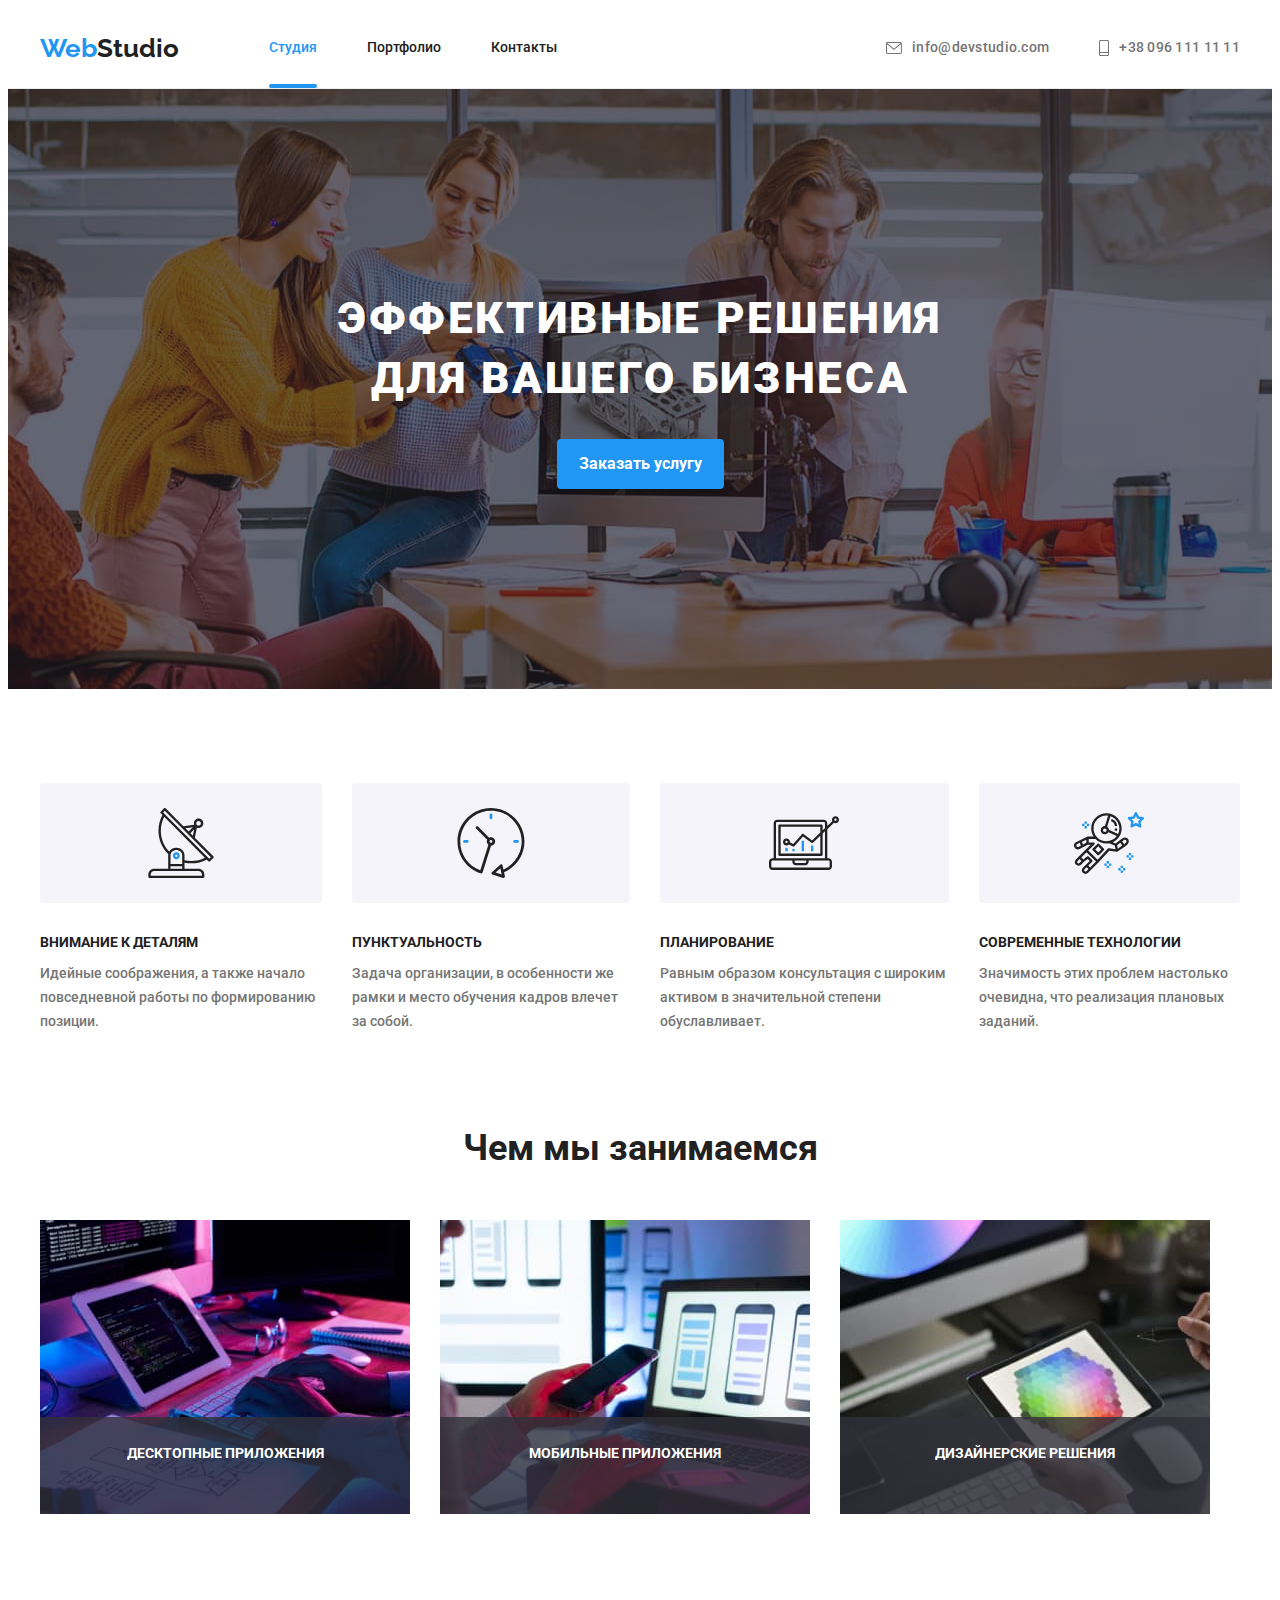
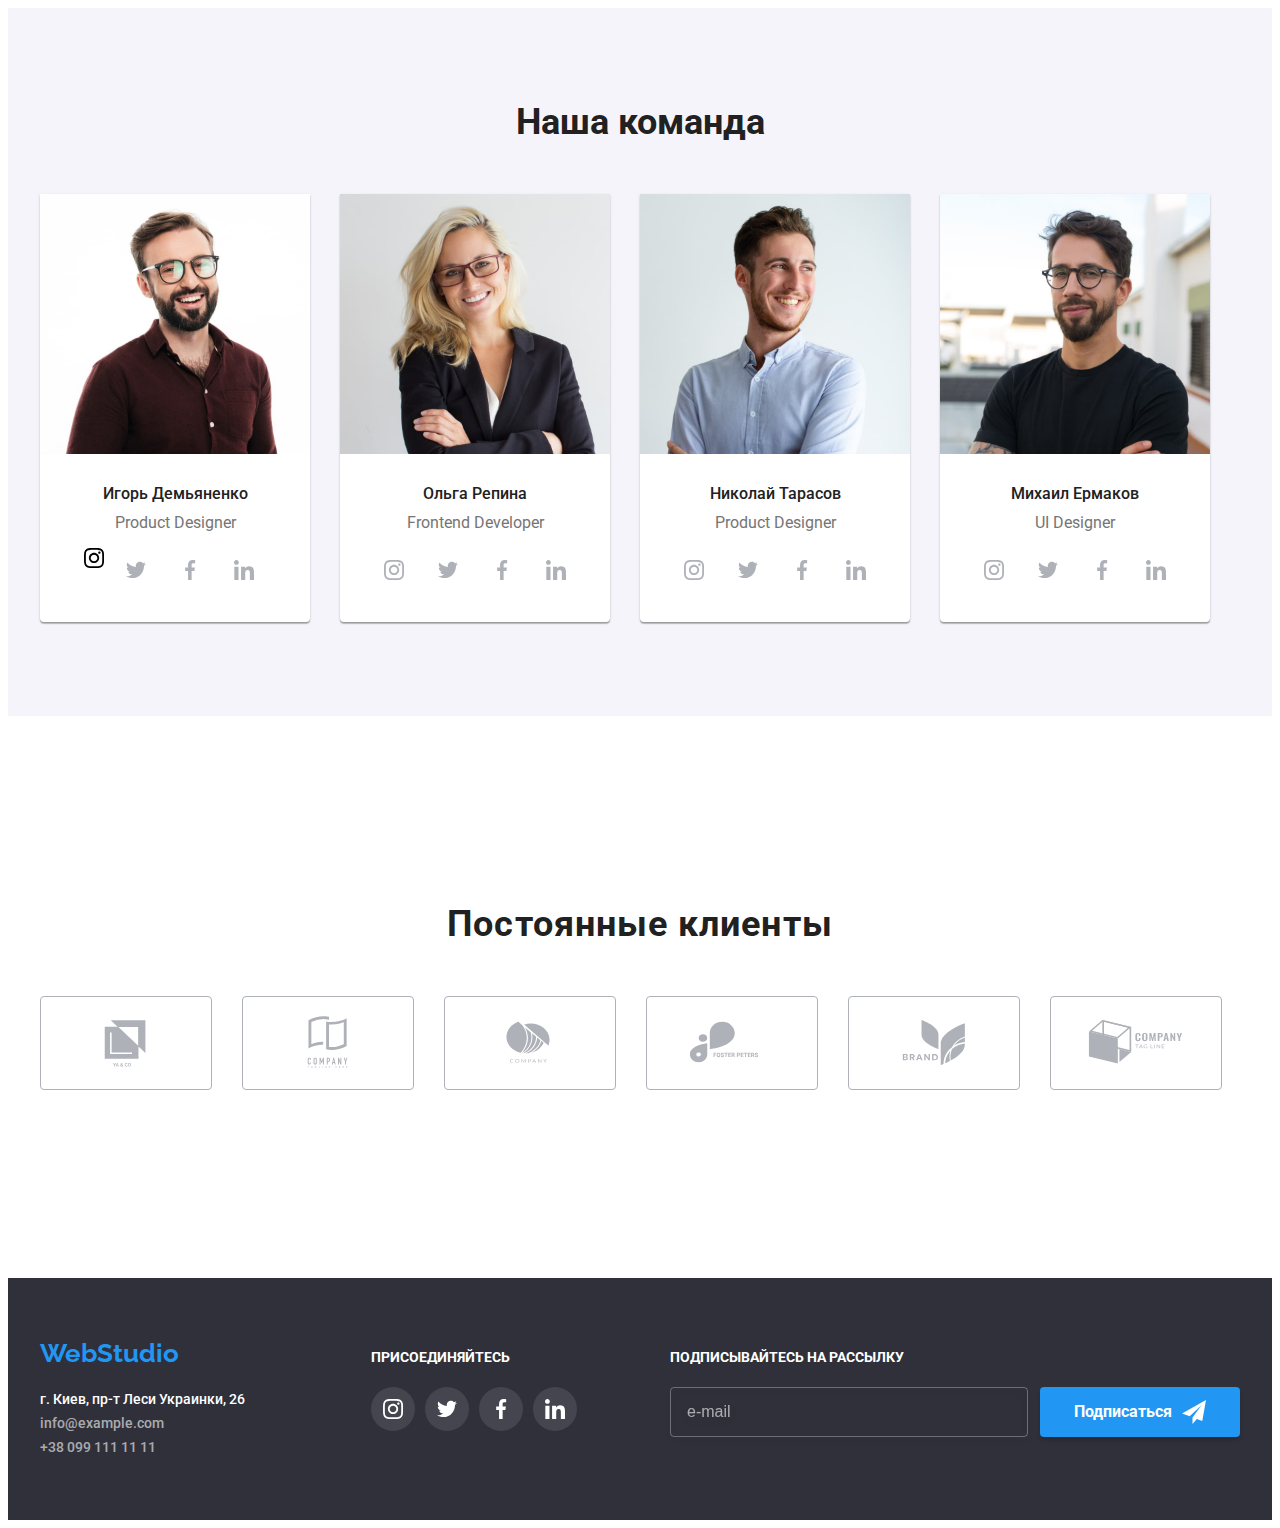
<file: index.html>
<!DOCTYPE html>
<html lang="ru">
  <head>
    <meta charset="UTF-8" />
    <meta http-equiv="X-UA-Compatible" content="IE=edge" />
    <meta name="viewport" content="width=device-width, initial-scale=1.0" />
    <title>Webstudio</title>
    <link rel="preconnect" href="https://fonts.googleapis.com" />
    <link rel="preconnect" href="https://fonts.gstatic.com" crossorigin />
    <link
      href="https://fonts.googleapis.com/css2?family=Raleway:wght@700&family=Roboto:wght@400;500;700;900&display=swap"
      rel="stylesheet"
    />
    <link
      rel="stylesheet"
      href="https://cdnjs.cloudflare.com/ajax/libs/modern-normalize/1.1.0/modern-normalize.min.css"
      integrity="sha512-wpPYUAdjBVSE4KJnH1VR1HeZfpl1ub8YT/NKx4PuQ5NmX2tKuGu6U/JRp5y+Y8XG2tV+wKQpNHVUX03MfMFn9Q=="
      crossorigin="anonymous"
      referrerpolicy="no-referrer"
    />
    <!-- <link rel="stylesheet" href="./css/style.css" /> -->
    <link rel="stylesheet" href="./css/main.min.css" />
  </head>
  <body>
    <header class="header">
      <div class="container header__container">
        <a class="link header__logo logo" href=""
          >Web<span class="header__logo-part">Studio</span></a
        >
        <nav class="site-nav">
          <ul class="list site-list">
            <li class="site-list__item">
              <a class="link site-list__link curent" href="">Студия</a>
            </li>
            <li class="site-list__item">
              <a class="link site-list__link" href="./portfolio.html"
                >Портфолио</a
              >
            </li>
            <li class="site-list__item">
              <a class="link site-list__link" href="">Контакты</a>
            </li>
          </ul>
        </nav>
        <ul class="list connect">
          <li class="connect__item">
            <a class="link connect__mail" href="mailto:info@devstudio.com"
              ><svg class="connect__icon" width="16" height="12">
                <use href="./images/icons.svg#icon-envelope-header"></use></svg
              >info@devstudio.com</a
            >
          </li>
          <li class="connect__item">
            <a class="link connect__tell" href="tel:+380961111111"
              ><svg class="connect__icon" width="10" height="16">
                <use href="./images/icons.svg#icon-Vector-header"></use></svg
              >+38 096 111 11 11</a
            >
          </li>
        </ul>
      </div>
    </header>
    <main>
      <section class="hero">
        <div class="container">
          <h1 class="hero__title">Эффективные решения для вашего бизнеса</h1>
          <button type="button" class="hero__btn" data-modal-open>
            Заказать услугу
          </button>
        </div>
      </section>
      <section class="section benefits">
        <div class="container">
          <h2 class="benefits__title visually-hidden title-h2">
            Наши преимущества
          </h2>
          <ul class="list benefits-list">
            <li class="benefits-list__item">
              <div class="benefits-list__icon-item">
                <svg class="benefits-list__icon" width="70" height="70">
                  <use href="./images/icons.svg#icon-antenna"></use>
                </svg>
              </div>
              <h3 class="benefits-list__h3 title-h3">Внимание к деталям</h3>
              <p class="benefits-list__pr paragraph">
                Идейные соображения, а также начало повседневной работы по
                формированию позиции.
              </p>
            </li>
            <li class="benefits-list__item">
              <div class="benefits-list__icon-item">
                <svg class="benefits-list__icon" width="70" height="70">
                  <use href="./images/icons.svg#icon-clock"></use>
                </svg>
              </div>
              <h3 class="benefits-list__h3 title-h3">Пунктуальность</h3>
              <p class="benefits-list__pr paragraph">
                Задача организации, в особенности же рамки и место обучения
                кадров влечет за собой.
              </p>
            </li>
            <li class="benefits-list__item">
              <div class="benefits-list__icon-item">
                <svg class="benefits-list__icon" width="70" height="70">
                  <use href="./images/icons.svg#icon-diagram"></use>
                </svg>
              </div>
              <h3 class="benefits-list__h3 title-h3">Планирование</h3>
              <p class="benefits-list__pr paragraph">
                Равным образом консультация с широким активом в значительной
                степени обуславливает.
              </p>
            </li>
            <li class="benefits-list__item">
              <div class="benefits-list__icon-item">
                <svg class="benefits-list__icon" width="70" height="70">
                  <use href="./images/icons.svg#icon-astronaut"></use>
                </svg>
              </div>
              <h3 class="benefits-list__h3 title-h3">Современные технологии</h3>
              <p class="benefits-list__pr paragraph">
                Значимость этих проблем настолько очевидна, что реализация
                плановых заданий.
              </p>
            </li>
          </ul>
        </div>
      </section>
      <section class="work">
        <div class="container">
          <h2 class="work__title title-h2">Чем мы занимаемся</h2>
          <ul class="list work-list">
            <li class="work-list__item">
              <img
                src="./images/1img.jpg"
                alt="печатает"
                width="370"
                height="294"
              />
              <div class="work-list__div">
                <h3 class="work-list__div-h3 title-h3">
                  ДЕСКТОПНЫЕ ПРИЛОЖЕНИЯ
                </h3>
              </div>
            </li>
            <li class="work-list__item">
              <img
                src="./images/1img2.jpg"
                alt="смотрит на экран"
                width="370"
                height="294"
              />
              <div class="work-list__div">
                <h3 class="work-list__div-h3 title-h3">МОБИЛЬНЫЕ ПРИЛОЖЕНИЯ</h3>
              </div>
            </li>
            <li class="work-list__item">
              <img
                src="./images/1img3.jpg"
                alt="работает с планшетом"
                width="370"
                height="294"
              />
              <div class="work-list__div">
                <h3 class="work-list__div-h3 title-h3">ДИЗАЙНЕРСКИЕ РЕШЕНИЯ</h3>
              </div>
            </li>
          </ul>
        </div>
      </section>
      <section class="section team">
        <div class="container">
          <h2 class="team__title title-h2">Наша команда</h2>
          <ul class="list team-list">
            <li class="team-list__item">
              <img
                src="./images/2img1.jpg"
                alt="Игорь Демьяненко"
                width="270"
                height="260"
              />
              <div class="team-list__content">
                <h3 class="team-list__name">Игорь Демьяненко</h3>
                <p lang="en" class="team-list__pr">Product Designer</p>
                <ul class="team__social-list social-list list">
                  <li class="social-list__item">
                    <a href="" class="team-social-link">
                      <svg class="social-list__-icon" width="20" height="20">
                        <use href="./images/icons.svg#icon-instagram"></use>
                      </svg>
                    </a>
                  </li>
                  <li class="social-list__item">
                    <a href="" class="social-list__link">
                      <svg class="social-list__icon" width="20" height="20">
                        <use href="./images/icons.svg#icon-twitter"></use></svg
                    ></a>
                  </li>
                  <li class="social-list__item">
                    <a href="" class="social-list__link">
                      <svg class="social-list__icon" width="20" height="20">
                        <use href="./images/icons.svg#icon-facebook"></use>
                      </svg>
                    </a>
                  </li>
                  <li class="social-list__item">
                    <a href="" class="social-list__link">
                      <svg class="social-list__icon" width="20" height="20">
                        <use href="./images/icons.svg#icon-linkedin"></use>
                      </svg>
                    </a>
                  </li>
                </ul>
              </div>
            </li>
            <li class="team-list__item">
              <img
                src="./images/2img2.jpg"
                alt="Ольга Репина"
                width="270"
                height="260"
              />
              <div class="team-list__content">
                <h3 class="team-list__name">Ольга Репина</h3>
                <p lang="en" class="team-list__pr">Frontend Developer</p>
                <ul class="team__social-list social-list list">
                  <li class="social-list__item">
                    <a href="" class="social-list__link">
                      <svg class="social-list__icon" width="20" height="20">
                        <use href="./images/icons.svg#icon-instagram"></use>
                      </svg>
                    </a>
                  </li>
                  <li class="social-list__item">
                    <a href="" class="social-list__link">
                      <svg class="social-list__icon" width="20" height="20">
                        <use href="./images/icons.svg#icon-twitter"></use></svg
                    ></a>
                  </li>
                  <li class="social-list__item">
                    <a href="" class="social-list__link">
                      <svg class="social-list__icon" width="20" height="20">
                        <use href="./images/icons.svg#icon-facebook"></use>
                      </svg>
                    </a>
                  </li>
                  <li class="social-list__item">
                    <a href="" class="social-list__link">
                      <svg class="social-list__icon" width="20" height="20">
                        <use href="./images/icons.svg#icon-linkedin"></use>
                      </svg>
                    </a>
                  </li>
                </ul>
              </div>
            </li>
            <li class="team-list__item">
              <img
                src="./images/2img3.jpg"
                alt="Николай Тарасов"
                width="270"
                height="260"
              />
              <div class="team-list__content">
                <h3 class="team-list__name">Николай Тарасов</h3>
                <p lang="en" class="team-list__pr">Product Designer</p>
                <ul class="team__social-list social-list list">
                  <li class="social-list__item">
                    <a href="" class="social-list__link">
                      <svg class="social-list__icon" width="20" height="20">
                        <use href="./images/icons.svg#icon-instagram"></use>
                      </svg>
                    </a>
                  </li>
                  <li class="social-list__item">
                    <a href="" class="social-list__link">
                      <svg class="social-list__icon" width="20" height="20">
                        <use href="./images/icons.svg#icon-twitter"></use></svg
                    ></a>
                  </li>
                  <li class="social-list__item">
                    <a href="" class="social-list__link">
                      <svg class="social-list__icon" width="20" height="20">
                        <use href="./images/icons.svg#icon-facebook"></use>
                      </svg>
                    </a>
                  </li>
                  <li class="social-list__item">
                    <a href="" class="social-list__link">
                      <svg class="social-list__icon" width="20" height="20">
                        <use href="./images/icons.svg#icon-linkedin"></use>
                      </svg>
                    </a>
                  </li>
                </ul>
              </div>
            </li>
            <li class="team-list__item">
              <img
                src="./images/2img4.jpg"
                alt="Михаил Ермаков"
                width="270"
                height="260"
              />
              <div class="team-list__content">
                <h3 class="team-list__name">Михаил Ермаков</h3>
                <p lang="en" class="team-list__pr">UI Designer</p>
                <ul class="team__social-list social-list list">
                  <li class="social-list__item">
                    <a href="" class="social-list__link">
                      <svg class="social-list__icon" width="20" height="20">
                        <use href="./images/icons.svg#icon-instagram"></use>
                      </svg>
                    </a>
                  </li>
                  <li class="social-list__item">
                    <a href="" class="social-list__link">
                      <svg class="social-list__icon" width="20" height="20">
                        <use href="./images/icons.svg#icon-twitter"></use></svg
                    ></a>
                  </li>
                  <li class="social-list__item">
                    <a href="" class="social-list__link">
                      <svg class="social-list__icon" width="20" height="20">
                        <use href="./images/icons.svg#icon-facebook"></use>
                      </svg>
                    </a>
                  </li>
                  <li class="social-list__item">
                    <a href="" class="social-list__link">
                      <svg class="social-list__icon" width="20" height="20">
                        <use href="./images/icons.svg#icon-linkedin"></use>
                      </svg>
                    </a>
                  </li>
                </ul>
              </div>
            </li>
          </ul>
        </div>
      </section>
      <section class="section">
        <div class="container regular-customer">
          <h1 class="regular-customers__title title-h2">Постоянные клиенты</h1>
          <ul class="regular-customers-list list">
            <li class="regular-customers-list__item">
              <a href="" class="regular-customers-list__link">
                <svg
                  class="regular-customers-list__icon"
                  width="106"
                  height="60"
                >
                  <use
                    href="./images/icons.svg#icon-regular-customers-Logo1"
                  ></use>
                </svg>
              </a>
            </li>
            <li class="regular-customers-list__item">
              <a href="" class="regular-customers-list__link">
                <svg
                  class="regular-customers-list__icon"
                  width="106"
                  height="60"
                >
                  <use
                    href="./images/icons.svg#icon-regular-customers-Logo2"
                  ></use>
                </svg>
              </a>
            </li>
            <li class="regular-customers-list__item">
              <a href="" class="regular-customers-list__link">
                <svg
                  class="regular-customers-list__icon"
                  width="106"
                  height="60"
                >
                  <use
                    href="./images/icons.svg#icon-regular-customers-Logo3"
                  ></use>
                </svg>
              </a>
            </li>
            <li class="regular-customers-list__item">
              <a href="" class="regular-customers-list__link">
                <svg
                  class="regular-customers-list__icon"
                  width="106"
                  height="60"
                >
                  <use
                    href="./images/icons.svg#icon-regular-customers-Logo4"
                  ></use>
                </svg>
              </a>
            </li>
            <li class="regular-customers-list__item">
              <a href="" class="regular-customers-list__link">
                <svg
                  class="regular-customers-list__icon"
                  width="106"
                  height="60"
                >
                  <use
                    href="./images/icons.svg#icon-regular-customers-Logo5"
                  ></use>
                </svg>
              </a>
            </li>
            <li class="regular-customers-list__item">
              <a href="" class="regular-customers-list__link">
                <svg
                  class="regular-customers-list__icon"
                  width="106"
                  height="60"
                >
                  <use
                    href="./images/icons.svg#icon-regular-customers-Logo-6"
                  ></use>
                </svg>
              </a>
            </li>
          </ul>
        </div>
      </section>
    </main>
    <footer class="footer">
      <div class="container footer__conteiner">
        <div class="footer-information">
          <a class="link footer-information__logo logo" href=""
            >Web<span class="footer-information__part">Studio</span>
          </a>
          <address class="footer-information__address">
            <ul class="list footer-information-list">
              <li class="footer-information-list__item">
                <a
                  class="link footer-information-list__location paragraph"
                  href="https://goo.gl/maps/NZAnRx6Gh4YfAg6n8"
                  target="_blank"
                  rel="noopener noreferre"
                  >г. Киев, пр-т Леси Украинки, 26</a
                >
              </li>
              <li class="footer-information-list__item">
                <a
                  class="link footer-information-list__mail paragraph"
                  href="mailto:info@example.com"
                  >info@example.com</a
                >
              </li>
              <li class="footer-information-list__item">
                <a
                  class="link footer-information-list__tell paragraph"
                  href="tel:+380991111111"
                  >+38 099 111 11 11</a
                >
              </li>
            </ul>
          </address>
        </div>
        <div class="footer__social">
          <h3 class="footer__social-titel title-h3">ПРИСОЕДИНЯЙТЕСЬ</h3>
          <ul class="list footer-social-list">
            <li class="footer-social-list__item">
              <a href="" class="footer-social-list__link">
                <svg class="footer-social-list__icon" width="20" height="20">
                  <use href="./images/icons.svg#icon-instagram"></use>
                </svg>
              </a>
            </li>
            <li class="footer-social-list__item">
              <a href="" class="footer-social-list__link">
                <svg class="footer-social-list__icon" width="20" height="20">
                  <use href="./images/icons.svg#icon-twitter"></use></svg
              ></a>
            </li>
            <li class="footer-social-list__item">
              <a href="" class="footer-social-list__link">
                <svg class="footer-social-list__icon" width="20" height="20">
                  <use href="./images/icons.svg#icon-facebook"></use>
                </svg>
              </a>
            </li>
            <li class="footer-social-list__item">
              <a href="" class="footer-social-list__link">
                <svg class="footer-social-list__icon" width="20" height="20">
                  <use href="./images/icons.svg#icon-linkedin"></use>
                </svg>
              </a>
            </li>
          </ul>
        </div>
        <div class="footer__subscription">
          <h3 class="footer__title-subscription title-h3">
            ПОДПИСЫВАЙТЕСЬ НА РАССЫЛКУ
          </h3>
          <form action="#" class="subscription">
            <input
              type="email"
              class="subscription__input"
              placeholder="e-mail"
              name="email"
            />
            <button type="submit" class="subscription__button">
              Подписаться<svg
                class="subscription__button-icon"
                width="24"
                height="24"
              >
                <use href="./images/icons.svg#icon-airplan-button"></use>
              </svg>
            </button>
          </form>
        </div>
      </div>
    </footer>
    <div class="backdrop is-hidden" data-modal>
      <div class="modal">
        <button type="button" class="modal-close" data-modal-close>
          <svg class="modal-close-icon" width="11" height="11">
            <use href="./images/icons.svg#icon-Vectormodalwind"></use>
          </svg>
        </button>
        <p class="modal-title">Оставьте свои данные, мы вам перезвоним</p>
        <form action="#">
          <label class="label-modal"
            >Имя
            <input type="text" class="form-input" name="user-name" required />
            <svg class="input-icon" width="12" height="12">
              <use href="./images/icons.svg#icon-modal-name"></use>
            </svg>
          </label>
          <label class="label-modal"
            >Телефон
            <input type="tel" class="form-input" name="user-tel" required />
            <svg class="input-icon" width="13" height="13">
              <use href="./images/icons.svg#icon-modal-tel"></use>
            </svg>
          </label>
          <label class="label-modal"
            >Почта
            <input type="email" class="form-input" name="user-email" required />
            <svg class="input-icon" width="15" height="12">
              <use href="./images/icons.svg#icon-modal-email"></use>
            </svg>
          </label>
          <label class="label-user-comments" for="user-text">Коментарии</label>
          <textarea
            name="user-text"
            class="form-user-comments"
            placeholder="Введите текст"
            id="user-text"
          ></textarea>
          <div class="div-checkbox">
            <input
              type="checkbox"
              class="modal-checkbox visually-hidden"
              name="checkbox"
              required
              id="checkbox"
            />
            <label for="checkbox" class="text-checkbox">
              Соглашаюсь с рассылкой и принимаю
              <span
                ><a href="" class="link terms-of-an-agreement"
                  >Условия договора</a
                ></span
              >
            </label>
          </div>
          <button type="submit" class="modal-button">Отправить</button>
        </form>
      </div>
    </div>
    <script src="./js/modal.js"></script>
  </body>
</html>

<!-- required атрибут важности полей, без заполнения их фотма не отправится -->
</file>
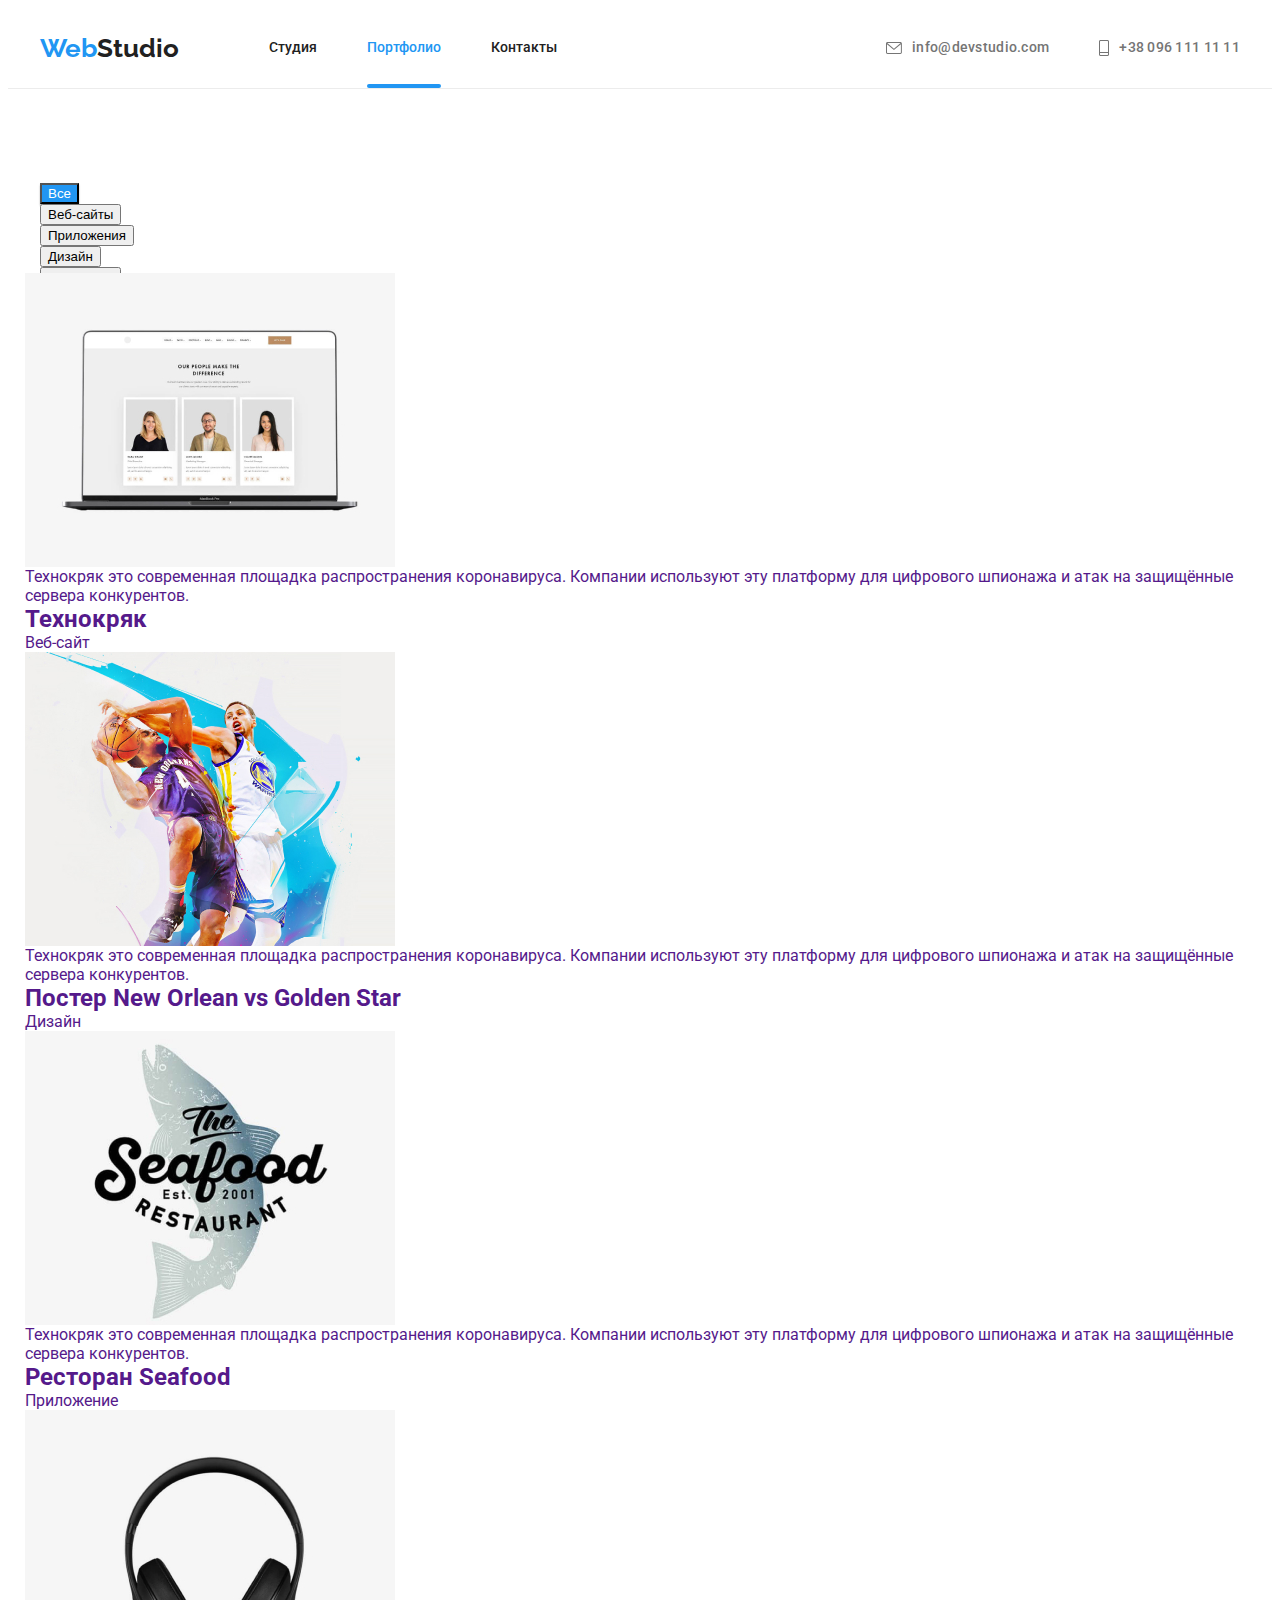
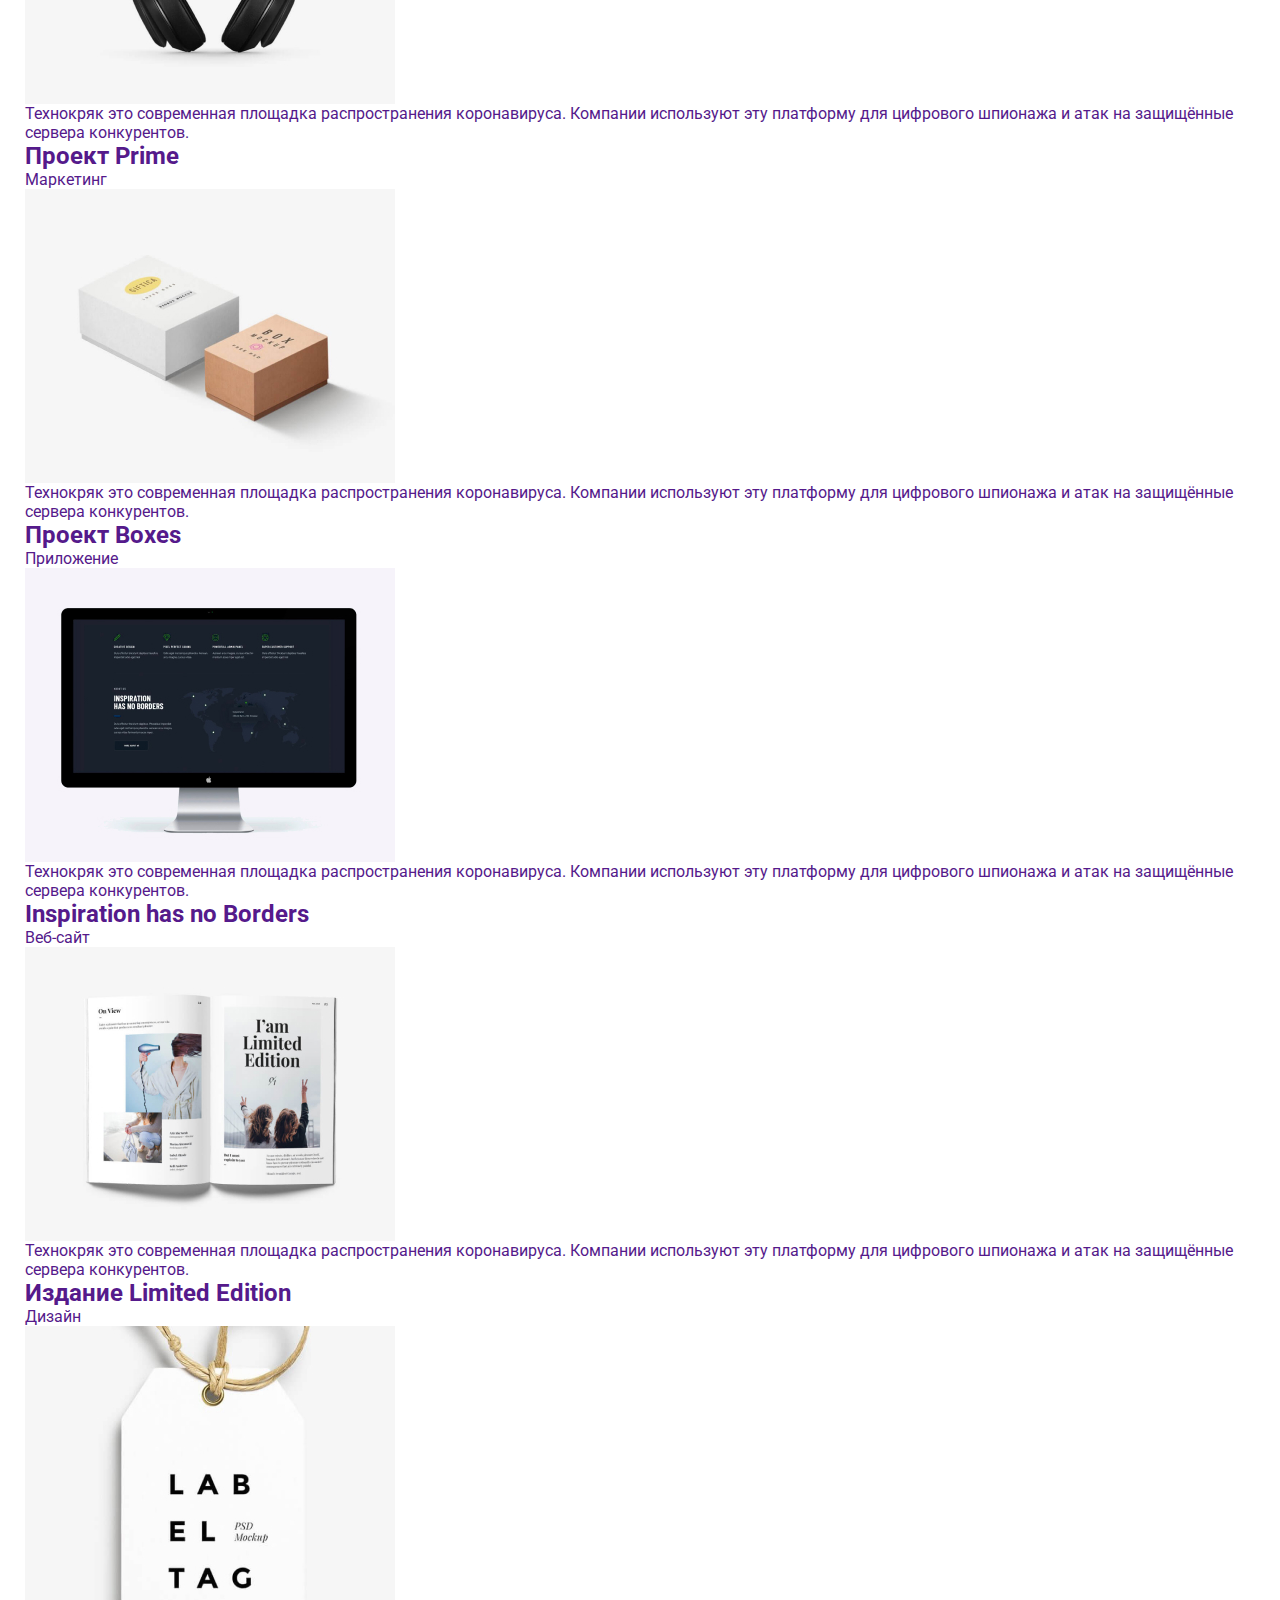
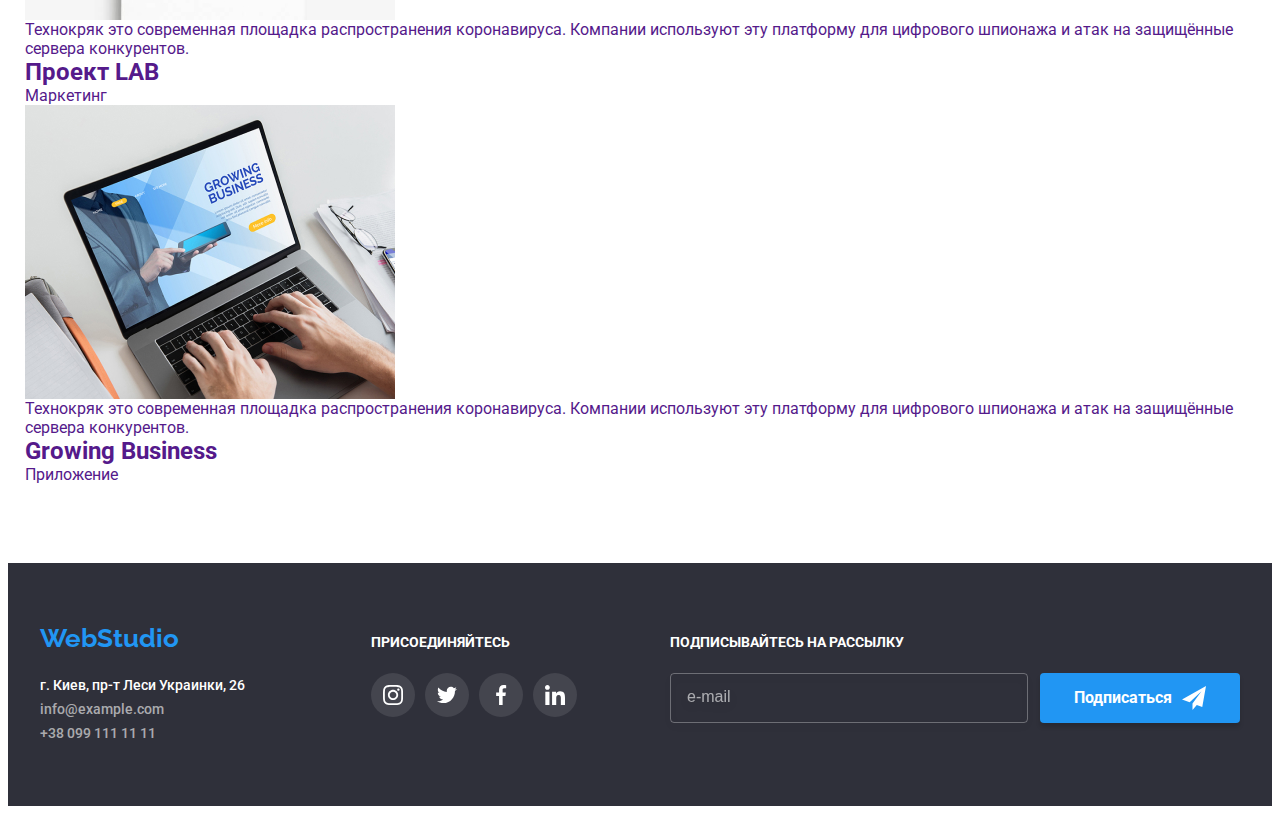
<file: portfolio.html>
<!DOCTYPE html>
<html lang="en">
  <head>
    <meta charset="UTF-8" />
    <meta http-equiv="X-UA-Compatible" content="IE=edge" />
    <meta name="viewport" content="width=device-width, initial-scale=1.0" />
    <title>Document</title>
    <link rel="preconnect" href="https://fonts.googleapis.com" />
    <link rel="preconnect" href="https://fonts.gstatic.com" crossorigin />
    <link
      href="https://fonts.googleapis.com/css2?family=Raleway:wght@700&family=Roboto:wght@400;500;700;900&display=swap"
      rel="stylesheet"
    />
    <link
      rel="stylesheet"
      href="https://cdnjs.cloudflare.com/ajax/libs/modern-normalize/1.1.0/modern-normalize.min.css"
      integrity="sha512-wpPYUAdjBVSE4KJnH1VR1HeZfpl1ub8YT/NKx4PuQ5NmX2tKuGu6U/JRp5y+Y8XG2tV+wKQpNHVUX03MfMFn9Q=="
      crossorigin="anonymous"
      referrerpolicy="no-referrer"
    />
    <!-- <link rel="stylesheet" href="./css/style.css " /> -->
    <link rel="stylesheet" href="./css/main.min.css " />
  </head>
  <body>
    <header class="header">
      <div class="container header__container">
        <a class="link header__logo logo" href=""
          >Web<span class="header__logo-part">Studio</span></a
        >
        <nav class="site-nav">
          <ul class="list site-list">
            <li class="site-list__item">
              <a class="link site-list__link" href="./index.html">Студия</a>
            </li>
            <li class="site-list__item">
              <a class="link site-list__link curent" href="">Портфолио</a>
            </li>
            <li class="site-list__item">
              <a class="link site-list__link" href="">Контакты</a>
            </li>
          </ul>
        </nav>
        <ul class="list connect">
          <li class="connect__item">
            <a class="link connect__mail" href="mailto:info@devstudio.com"
              ><svg class="connect__icon" width="16" height="12">
                <use href="./images/icons.svg#icon-envelope-header"></use></svg
              >info@devstudio.com</a
            >
          </li>
          <li class="connect__item">
            <a class="link connect__tell" href="tel:+380961111111"
              ><svg class="connect__icon" width="10" height="16">
                <use href="./images/icons.svg#icon-Vector-header"></use></svg
              >+38 096 111 11 11</a
            >
          </li>
        </ul>
      </div>
    </header>
    <main>
      <section class="section portfolio">
        <div class="container">
          <h1 class="visually-hidden"></h1>
          <ul class="list list-btn">
            <li class="list-btn__item">
              <button type="button" class="list-btn__btn curent2">Все</button>
            </li>
            <li class="list-btn__item">
              <button type="button" class="list-btn__btn">Веб-сайты</button>
            </li>
            <li class="list-btn__item">
              <button type="button" class="list-btn__btn">Приложения</button>
            </li>
            <li class="list-btn__item">
              <button type="button" class="list-btn__btn">Дизайн</button>
            </li>
            <li class="list-btn__item">
              <button type="button" class="list-btn__btn">Маркетинг</button>
            </li>
          </ul>
          <ul class="list portfolio-list">
            <li class="portfolio-list__item">
              <a class="portfolio-list__link link" href="">
                <div class="portfolio-list__img">
                  <img
                    src="./images/3img1.jpg"
                    alt="ноутбук"
                    width="370"
                    height="294"
                  />
                  <p class="portfolio-list__text-img">
                    Технокряк это современная площадка распространения
                    коронавируса. Компании используют эту платформу для
                    цифрового шпионажа и атак на защищённые сервера конкурентов.
                  </p>
                </div>
                <div class="portfolio-list__content">
                  <h2 class="portfolio-list__title">Технокряк</h2>
                  <p class="portfolio-list__text">Веб-сайт</p>
                </div>
              </a>
            </li>
            <li class="portfolio-list__item">
              <a class="portfolio-list__link link" href="">
                <div class="portfolio-list__img">
                  <img
                    src="./images/3img2.jpg"
                    alt="баскетбол"
                    width="370"
                    height="294"
                  />
                  <p class="portfolio-list__text-img">
                    Технокряк это современная площадка распространения
                    коронавируса. Компании используют эту платформу для
                    цифрового шпионажа и атак на защищённые сервера конкурентов.
                  </p>
                </div>
                <div class="portfolio-list__content">
                  <h2 class="portfolio-list__title">
                    Постер <span lang="en">New Orlean vs Golden Star</span>
                  </h2>
                  <p class="portfolio-list__text">Дизайн</p>
                </div>
              </a>
            </li>
            <li class="portfolio-list__item">
              <a class="portfolio-list__link link" href="">
                <div class="portfolio-list__img">
                  <img
                    src="./images/3img3.jpg"
                    alt="лого ресторана"
                    width="370"
                    height="294"
                  />
                  <p class="portfolio-list__text-img">
                    Технокряк это современная площадка распространения
                    коронавируса. Компании используют эту платформу для
                    цифрового шпионажа и атак на защищённые сервера конкурентов.
                  </p>
                </div>
                <div class="portfolio-list__content">
                  <h2 class="portfolio-list__title">
                    Ресторан <span lang="en">Seafood</span>
                  </h2>
                  <p class="portfolio-list__text">Приложение</p>
                </div>
              </a>
            </li>
            <li class="portfolio-list__item">
              <a class="portfolio-list__link link" href="">
                <div class="portfolio-list__img">
                  <img
                    src="./images/3img4.jpg"
                    alt="наушники"
                    width="370"
                    height="294"
                  />
                  <p class="portfolio-list__text-img">
                    Технокряк это современная площадка распространения
                    коронавируса. Компании используют эту платформу для
                    цифрового шпионажа и атак на защищённые сервера конкурентов.
                  </p>
                </div>
                <div class="portfolio-list__content">
                  <h2 class="portfolio-list__title">
                    Проект <span lang="en">Prime</span>
                  </h2>
                  <p class="portfolio-list__text">Маркетинг</p>
                </div>
              </a>
            </li>
            <li class="portfolio-list__item">
              <a class="portfolio-list__link link" href="">
                <div class="portfolio-list__img">
                  <img
                    src="./images/3img5.jpg"
                    alt="коробки"
                    width="370"
                    height="294"
                  />
                  <p class="portfolio-list__text-img">
                    Технокряк это современная площадка распространения
                    коронавируса. Компании используют эту платформу для
                    цифрового шпионажа и атак на защищённые сервера конкурентов.
                  </p>
                </div>
                <div class="portfolio-list__content">
                  <h2 class="portfolio-list__title">
                    Проект <span lang="en">Boxes</span>
                  </h2>
                  <p class="portfolio-list__text">Приложение</p>
                </div>
              </a>
            </li>
            <li class="portfolio-list__item">
              <a class="link portfolio-list__link" href="">
                <div class="portfolio-list__img">
                  <img
                    src="./images/3img6.jpg"
                    alt="монитор"
                    width="370"
                    height="294"
                  />
                  <p class="portfolio-list__text-img">
                    Технокряк это современная площадка распространения
                    коронавируса. Компании используют эту платформу для
                    цифрового шпионажа и атак на защищённые сервера конкурентов.
                  </p>
                </div>
                <div class="portfolio-list__content">
                  <h2 lang="en" class="portfolio-list__title">
                    Inspiration has no Borders
                  </h2>
                  <p class="portfolio-list__text">Веб-сайт</p>
                </div>
              </a>
            </li>
            <li class="portfolio-list__item">
              <a class="portfolio-list__link link" href="">
                <div class="portfolio-list__img">
                  <img
                    src="./images/3img7.jpg"
                    alt="книга"
                    width="370"
                    height="294"
                  />
                  <p class="portfolio-list__text-img">
                    Технокряк это современная площадка распространения
                    коронавируса. Компании используют эту платформу для
                    цифрового шпионажа и атак на защищённые сервера конкурентов.
                  </p>
                </div>
                <div class="portfolio-list__content">
                  <h2 class="portfolio-list__title">
                    Издание <span lang="en">Limited Edition</span>
                  </h2>
                  <p class="portfolio-list__text">Дизайн</p>
                </div>
              </a>
            </li>
            <li class="portfolio-list__item">
              <a class="portfolio-list__link link" href="">
                <div class="portfolio-list__img">
                  <img
                    src="./images/3img8.jpg"
                    alt="бирка"
                    width="370"
                    height="294"
                  />
                  <p class="portfolio-list__text-img">
                    Технокряк это современная площадка распространения
                    коронавируса. Компании используют эту платформу для
                    цифрового шпионажа и атак на защищённые сервера конкурентов.
                  </p>
                </div>
                <div class="portfolio-list__content">
                  <h2 class="portfolio-list__title">Проект LAB</h2>
                  <p class="portfolio-list__text">Маркетинг</p>
                </div>
              </a>
            </li>
            <li class="portfolio-list__item">
              <a class="portfolio-list__link link" href="">
                <div class="portfolio-list__img">
                  <img
                    src="./images/3img9.jpg"
                    alt="руки на ноутбуке"
                    width="370"
                    height="294"
                  />
                  <p class="portfolio-list__text-img">
                    Технокряк это современная площадка распространения
                    коронавируса. Компании используют эту платформу для
                    цифрового шпионажа и атак на защищённые сервера конкурентов.
                  </p>
                </div>
                <div class="portfolio-list__content">
                  <h2 lang="en" class="portfolio-list__title">
                    Growing Business
                  </h2>
                  <p class="portfolio-list__text">Приложение</p>
                </div>
              </a>
            </li>
          </ul>
        </div>
      </section>
    </main>
    <footer class="footer">
      <div class="container footer__conteiner">
        <div class="footer-information">
          <a class="link footer-information__logo logo" href=""
            >Web<span class="footer-information__part">Studio</span>
          </a>
          <address class="footer-information__address">
            <ul class="list footer-information-list">
              <li class="footer-information-list__item">
                <a
                  class="link footer-information-list__location paragraph"
                  href="https://goo.gl/maps/NZAnRx6Gh4YfAg6n8"
                  target="_blank"
                  rel="noopener noreferre"
                  >г. Киев, пр-т Леси Украинки, 26</a
                >
              </li>
              <li class="footer-information-list__item">
                <a
                  class="link footer-information-list__mail paragraph"
                  href="mailto:info@example.com"
                  >info@example.com</a
                >
              </li>
              <li class="footer-information-list__item">
                <a
                  class="link footer-information-list__tell paragraph"
                  href="tel:+380991111111"
                  >+38 099 111 11 11</a
                >
              </li>
            </ul>
          </address>
        </div>
        <div class="footer__social">
          <h3 class="footer__social-titel title-h3">ПРИСОЕДИНЯЙТЕСЬ</h3>
          <ul class="list footer-social-list">
            <li class="footer-social-list__item">
              <a href="" class="footer-social-list__link">
                <svg class="footer-social-list__icon" width="20" height="20">
                  <use href="./images/icons.svg#icon-instagram"></use>
                </svg>
              </a>
            </li>
            <li class="footer-social-list__item">
              <a href="" class="footer-social-list__link">
                <svg class="footer-social-list__icon" width="20" height="20">
                  <use href="./images/icons.svg#icon-twitter"></use></svg
              ></a>
            </li>
            <li class="footer-social-list__item">
              <a href="" class="footer-social-list__link">
                <svg class="footer-social-list__icon" width="20" height="20">
                  <use href="./images/icons.svg#icon-facebook"></use>
                </svg>
              </a>
            </li>
            <li class="footer-social-list__item">
              <a href="" class="footer-social-list__link">
                <svg class="footer-social-list__icon" width="20" height="20">
                  <use href="./images/icons.svg#icon-linkedin"></use>
                </svg>
              </a>
            </li>
          </ul>
        </div>
        <div class="footer__subscription">
          <h3 class="footer__title-subscription title-h3">
            ПОДПИСЫВАЙТЕСЬ НА РАССЫЛКУ
          </h3>
          <form action="#" class="subscription">
            <input
              type="email"
              class="subscription__input"
              placeholder="e-mail"
              name="email"
            />
            <button type="submit" class="subscription__button">
              Подписаться<svg
                class="subscription__button-icon"
                width="24"
                height="24"
              >
                <use href="./images/icons.svg#icon-airplan-button"></use>
              </svg>
            </button>
          </form>
        </div>
      </div>
    </footer>
    <script src="./js/modal.js"></script>
  </body>
</html>
</file>
<file: css/style.css>
:root {
  --heading: #212121;
  --blue: #2196f3;
  --paragraph: #757575;
  --bg: #2f303a;
  --white: #ffffff;
}

body {
  font-family: "Roboto", sans-serif;
}

.logo {
  font-family: "Raleway", sans-serif;
  font-weight: 700;
  font-size: 26px;
  line-height: 1.19;
}

.title-h2 {
  font-weight: 700;
  font-size: 36px;
  line-height: 1.16;
}

.title-h3 {
  font-weight: 700;
  font-size: 14px;
  line-height: 1.42;
}

.paragraph {
  font-weight: 500;
  font-size: 14px;
  line-height: 1.71;
}

p,
h1,
h2,
h3,
h4,
h5,
h6 {
  margin: 0;
}

ul {
  margin: 0;
  padding: 0;
}

button {
  cursor: pointer;
}

.container {
  width: 1200px;
  padding-left: 15px;
  padding-right: 15px;
  margin: 0 auto;
}

img {
  display: block;
}

.list {
  list-style: none;
}

.link {
  text-decoration: none;
}

.visually-hidden {
  position: absolute;
  white-space: nowrap;
  width: 1px;
  height: 1px;
  overflow: hidden;
  border: 0;
  padding: 0;
  clip: rect(0 0 0 0);
  clip-path: inset(50%);
  margin: -1px;
}

/* header */

.header {
  border-bottom: 1px solid #ececec;
}

.header-tell:hover,
.header-mail:hover,
.header-tell:focus,
.header-mail:focus,
.header-link:hover,
.header-link:focus {
  color: var(--blue);
}

.div-header {
  display: flex;
  align-items: center;
}

.header-link {
  font-weight: 500;
  font-size: 14px;
  line-height: 1.14;
  color: var(--heading);
  display: flex;
  /* flex-direction: column; */
  transition: color 250ms cubic-bezier(0.4, 0, 0.2, 1);
}

.curent {
  color: var(--blue);
  position: relative;
}

.curent::after {
  content: "";
  height: 4px;
  width: 100%;
  background-color: var(--blue);
  border-radius: 2px;
  /* margin-top: 28px; */
  position: absolute;
  top: 44px;
}

.header-logo {
  color: var(--blue);
  padding-top: 25px;
  padding-bottom: 24px;
  margin-right: 90px;
}

.header-logo-part {
  color: var(--heading);
}

.header-list {
  display: flex;
}

.header-item:not(:last-child) {
  margin-right: 50px;
}

.header-info {
  margin-left: auto;
  display: flex;
}

.header-tell,
.header-mail {
  font-weight: 500;
  font-size: 14px;
  line-height: 1.14;
  letter-spacing: 0.02em;
  color: var(--paragraph);
  display: flex;
  align-items: center;
  transition: color 250ms cubic-bezier(0.4, 0, 0.2, 1);
}

.header-tell-icon,
.header-mail-icon {
  margin-right: 10px;
  fill: currentColor;
}

.header-info-item:not(:last-child) {
  margin-right: 50px;
}

/* hero */
.hero {
  text-align: center;
  background: var(--bg);
  background-image: linear-gradient(
      rgba(47, 48, 58, 0.4),
      rgba(47, 48, 58, 0.4)
    ),
    url(../images/Img-fon.jpg);
  background-repeat: no-repeat;
  background-position: center;
  background-size: cover;
  padding-top: 200px;
  padding-bottom: 200px;
  max-width: 1600px;
  margin-left: auto;
  margin-right: auto;
}

.hero-title {
  font-weight: 900;
  font-size: 44px;
  line-height: 1.36;
  text-align: center;
  letter-spacing: 0.06em;
  text-transform: uppercase;
  color: var(--white);
  margin-left: 250px;
  margin-right: 250px;
}

.hero-btn {
  padding: 10px 22px;
  font-family: inherit;
  font-weight: 700;
  font-size: 16px;
  line-height: 1.875;
  color: var(--white);
  background: var(--blue);
  box-shadow: 0px 4px 4px rgba(0, 0, 0, 0.15);
  border-radius: 4px;
  margin-top: 30px;
  border: transparent;
  transition: background 250ms cubic-bezier(0.4, 0, 0.2, 1);
}

.hero-btn:focus,
.hero-btn:hover {
  background: #188ce8;
}

/* benefit */

.section {
  padding-bottom: 94px;
  padding-top: 94px;
}

.benefits-icon-item {
  background-color: #f5f4fa;
  border-radius: 4px;
  justify-content: center;
  display: flex;
  align-items: center;
  height: 120px;
}

.benefits-item:not(:last-child) {
  margin-right: 30px;
}

.benefits-title {
  text-align: center;
  color: var(--heading);
}

.benefits-h3 {
  text-transform: uppercase;
  color: var(--heading);
  margin-bottom: 10px;
  margin-top: 30px;
}

.benefits-list {
  display: flex;
}

.benefits-pr {
  color: var(--paragraph);
}

/* work */

.work {
  padding-top: 0;
}

.work-title {
  text-align: center;
  color: var(--heading);
  margin-bottom: 50px;
}

.work-list {
  display: flex;
}

.work-item:not(:last-child) {
  margin-right: 30px;
}

.work-item {
  position: relative;
}

.work-div {
  width: 370px;
  height: 70px;
  position: absolute;
  background-color: rgba(47, 48, 58, 0.8);
  text-align: center;
  padding-top: 27px;
  bottom: 0;
}

.work-div-h3 {
  color: var(--white);
}

/* team */

.team {
  background: #f5f4fa;
}

.team-title {
  text-align: center;
  color: var(--heading);
  margin-bottom: 50px;
}

.team-list {
  display: flex;
}

.team-item {
  background: var(--white);
  box-shadow: 0px 1px 3px rgba(0, 0, 0, 0.12), 0px 1px 1px rgba(0, 0, 0, 0.14),
    0px 2px 1px rgba(0, 0, 0, 0.2);
  border-radius: 0px 0px 4px 4px;
}

.team-item:not(:last-child) {
  margin-right: 30px;
}

.team-name {
  font-weight: 500;
  font-size: 16px;
  line-height: 1.19;
  text-align: center;
  color: var(--heading);
  margin-bottom: 10px;
}

.team-pr {
  font-weight: 500;
  font-size: 16px;
  line-height: 1.19;
  text-align: center;
  color: var(--paragraph);
}

.team-div-img {
  padding-top: 30px;
  padding-bottom: 30px;
}

.team-social-list {
  display: flex;
  margin-top: 16px;
  justify-content: center;
}

.team-social-item:not(:last-child) {
  margin-right: 10px;
}

.team-social-link {
  width: 44px;
  height: 44px;
  border-radius: 50%;
  display: flex;
  justify-content: center;
  align-items: center;
  transition: background-color 250ms cubic-bezier(0.4, 0, 0.2, 1);
}

.team-social-icon {
  fill: #afb1b8;
  transition: fill 250ms cubic-bezier(0.4, 0, 0.2, 1);
}

.team-social-link:hover,
.team-social-link:focus {
  background-color: var(--blue);
}

.team-social-link:hover .team-social-icon,
.team-social-link:focus .team-social-icon {
  fill: var(--white);
}

/* regular-customers */

.regular-customers-title {
  text-align: center;
  letter-spacing: 0.03em;
  color: var(--heading);
  margin-bottom: 50px;
}

.regular-customers-list {
  display: flex;
}

.regular-customers-item:not(:last-child) {
  margin-right: 30px;
}

.regular-customer-link {
  width: 170px;
  height: 92px;
  border: 1px solid #afb1b8;
  border-radius: 4px;
  display: flex;
  justify-content: center;
  align-items: center;
  transition: border 250ms cubic-bezier(0.4, 0, 0.2, 1);
}

.regular-customer-icon {
  fill: #afb1b8;
  transition: fill 250ms cubic-bezier(0.4, 0, 0.2, 1);
}

.regular-customer-link:hover,
.regular-customer-link:focus {
  border: 1px solid var(--blue);
}

.regular-customer-link:hover .regular-customer-icon,
.regular-customer-link:focus .regular-customer-icon {
  fill: var(--blue);
}

/* footer */

.footer {
  background: var(--bg);
  padding-bottom: 60px;
  padding-top: 60px;
}

.footer-div {
  display: flex;
  align-items: baseline;
}

.footer-div-address-logo {
  flex-grow: 1;
  margin-right: 70px;
}

.footer-logo {
  color: var(--blue);
  margin-bottom: 20px;
  display: block;
}

.footer-logo-part {
  color: var(--white);
}

.footer-address {
  font-family: "Roboto", sans-serif;
  font-style: normal;
}

.footer-item-link:not(:lasr-child) {
  margin-bottom: 9px;
}

.footer-location {
  color: var(--white);
  display: block;
  margin-bottom: 9px;
}

.footer-item-tell,
.footer-item-mail {
  color: rgba(255, 255, 255, 0.6);
  display: block;
  margin-bottom: 9px;
}

.footer-div-social-icon {
  margin-right: 93px;
}

.footer-social-titel {
  color: var(--white);
  margin-bottom: 20px;
}

.footer-social-list {
  display: flex;
}
.footer-social-link {
  width: 44px;
  height: 44px;
  border-radius: 50%;
  display: flex;
  justify-content: center;
  align-items: center;
  background-color: rgba(255, 255, 255, 0.1);
  transition: background-color 250ms cubic-bezier(0.4, 0, 0.2, 1);
}

.footer-social-item:not(:last-child) {
  margin-right: 10px;
}

.footer-social-icon {
  fill: var(--white);
}

.footer-social-link:focus,
.footer-social-link:hover {
  background-color: var(--blue);
}

/* .footer-div-subscription {
} */

.footer-title-subscription {
  color: var(--white);
  margin-bottom: 20px;
}

.footer-form-input-button {
  display: flex;
}

.footer-form-subscription {
  outline: none;
  width: 358px;
  height: 50px;
  border: 1px solid rgba(255, 255, 255, 0.3);
  box-sizing: border-box;
  filter: drop-shadow(0px 4px 4px rgba(0, 0, 0, 0.15));
  border-radius: 4px;
  padding-left: 16px;
  color: var(--white);
  background-color: transparent;
}

.footer-form-subscription::placeholder {
  font-weight: 500;
  font-size: 16px;
  line-height: 1.25;
  color: rgba(255, 255, 255, 0.6);
}

.footer-subscription-button {
  justify-content: center;
  font-family: Roboto;
  font-style: normal;
  width: 200px;
  height: 50px;
  font-weight: 700;
  font-size: 16px;
  line-height: 1.87;
  display: flex;
  align-items: center;
  text-align: center;
  color: var(--white);
  background: #2196f3;
  box-shadow: 0px 4px 4px rgba(0, 0, 0, 0.15);
  border-radius: 4px;
  margin-left: 12px;
  /* padding-left: 29px; */
  border: transparent;
}

.footer-subscription-button-icon {
  margin-left: 10px;
}

/* portfolio */

.portfolio-btn:hover,
.portfolio-btn:focus {
  background: var(--blue);
  color: var(--white);
  box-shadow: 0px 3px 1px rgba(0, 0, 0, 0.1), 0px 1px 2px rgba(0, 0, 0, 0.08),
    0px 2px 2px rgba(0, 0, 0, 0.12);
}

.portfolio-list-button {
  display: flex;
  justify-content: center;
  margin-bottom: 50px;
}

.portfolio-btn-li:not(:last-child) {
  margin-right: 8px;
}

.portfolio-btn {
  padding: 6px 22px;
  font-family: inherit;
  font-weight: 500;
  font-size: 16px;
  line-height: 1.625;
  text-align: center;
  background: #f5f4fa;
  border-radius: 4px;
  border: transparent;
  transition: color 250ms cubic-bezier(0.4, 0, 0.2, 1),
    box-shadow 250ms cubic-bezier(0.4, 0, 0.2, 1),
    background 250ms cubic-bezier(0.4, 0, 0.2, 1);
}

.curent2 {
  background: var(--blue);
  color: var(--white);
  box-shadow: 0px 3px 1px rgba(0, 0, 0, 0.1), 0px 1px 2px rgba(0, 0, 0, 0.08),
    0px 2px 2px rgba(0, 0, 0, 0.12);
}

.portfolio-list {
  display: flex;
  flex-wrap: wrap;
  margin: -15px;
}

.portfolio-item {
  width: calc(100% / 3 - 30px);
  margin: 15px;
}

.portfolio-item:hover .portfolio-text-img {
  transform: translateY(0%);
}

.portfolio-div-img {
  position: relative;
  overflow: hidden;
}

.portfolio-text-img {
  font-weight: 500;
  font-size: 18px;
  line-height: 1.56;
  color: var(--white);
  position: absolute;
  background: rgba(33, 150, 243, 0.9);
  top: 0;
  left: 0;
  height: 100%;
  padding: 63px 24px;
  transform: translateY(100%);
  transition: transform 250ms cubic-bezier(0.4, 0, 0.2, 1);
  overflow: auto;
  /* overflow: auto если текст переполняет рабочее пространство, то атоматом появляется скрол. чтоб перемещатся по тексту.  */
}

.portfolio-link {
  display: block;
  transition: box-shadow 250ms cubic-bezier(0.4, 0, 0.2, 1);
}

.portfolio-link:hover,
.portfolio-link:focus {
  box-shadow: 0px 1px 1px rgba(0, 0, 0, 0.12), 0px 4px 4px rgba(0, 0, 0, 0.06),
    1px 4px 6px rgba(0, 0, 0, 0.16);
}

.div-portfolio-text {
  padding: 20px 24px;
  border-bottom: 1px solid #eeeeee;
  border-left: 1px solid #eeeeee;
  border-right: 1px solid #eeeeee;
}

.portfolio-title {
  font-weight: 700;
  font-size: 18px;
  line-height: 2;
  letter-spacing: 0.06em;
  color: var(--heading);
}

.portfolio-pr {
  font-size: 16px;
  line-height: 30px;
  letter-spacing: 0.03em;
  color: var(--paragraph);
  margin-top: 4px;
}

/* modalka */

.backdrop {
  width: 100vw;
  height: 100vh;
  position: fixed;
  top: 0;
  background-color: rgba(0, 0, 0, 0.2);
}

.modal {
  min-width: 528px;
  min-height: 581px;
  background: #ffffff;
  box-shadow: 0px 1px 3px rgba(0, 0, 0, 0.12), 0px 1px 1px rgba(0, 0, 0, 0.14),
    0px 2px 1px rgba(0, 0, 0, 0.2);
  border-radius: 4px;
  position: absolute;
  top: 50%;
  left: 50%;
  transform: translate(-50%, -50%);
  padding: 40px;
}

.modal-close {
  width: 30px;
  height: 30px;
  border-radius: 50%;
  border: 1px solid rgba(0, 0, 0, 0.1);
  box-sizing: border-box;
  background: #ffffff;
  display: flex;
  align-items: center;
  justify-content: center;
  position: absolute;
  top: 8px;
  right: 8px;
  transition: fill 250ms cubic-bezier(0.4, 0, 0.2, 1);
}

.modal-close:hover .modal-close-icon,
.modal-close:focus .modal-close-icon {
  fill: #2196f3;
}

.is-hidden {
  opacity: 0;
  visibility: hidden;
  pointer-events: none;
}

.modal-title {
  font-weight: 700;
  font-size: 20px;
  line-height: 1.15;
  text-align: center;
  letter-spacing: 0.03em;
  color: #212121;
  margin-bottom: 12px;
}
/* 
.span-input {
  position: relative;
} */

.input-icon {
  position: absolute;
  left: 14px;
  top: 32px;
  /* transform: translateY(-50%); */
  transition: fill 250ms cubic-bezier(0.4, 0, 0.2, 1);
}

.form-input {
  outline: none;
  width: 100%;
  height: 40px;
  border: 1px solid rgba(33, 33, 33, 0.2);
  box-sizing: border-box;
  border-radius: 4px;
  /* margin-bottom: 10px; */
  padding-left: 42px;
  margin-top: 4px;
  transition: border-color 250ms cubic-bezier(0.4, 0, 0.2, 1);
}

.label-modal {
  position: relative;
  font-weight: 500;
  font-size: 12px;
  line-height: 1.17;
  color: #757575;
  margin-bottom: 10px;
  display: block;
  /* margin-bottom: 50px; */
}

.form-user-comments {
  outline: none;
  width: 100%;
  height: 120px;
  border: 1px solid rgba(33, 33, 33, 0.2);
  box-sizing: border-box;
  border-radius: 4px;
  margin-bottom: 20px;
  padding: 12px 16px;
  /* margin-top: 4px; */
  resize: none;
  transition: border-color 250ms cubic-bezier(0.4, 0, 0.2, 1);
}

.form-user-comments:focus,
.form-input:focus {
  border-color: #2196f3;
}

/* селектор соседа, потому что иконка не вложена. а по соседству */

.form-input:focus + .input-icon {
  fill: #2196f3;
}

.form-user-comments::placeholder {
  font-weight: 500;
  font-size: 14px;
  line-height: 1.14;
  color: rgba(117, 117, 117, 0.5);
}

.label-user-comments {
  /* position: relative; */
  font-weight: 500;
  font-size: 12px;
  line-height: 1.17;
  color: #757575;
  margin-bottom: 4px;
  display: block;
}

.text-checkbox {
  justify-content: center;
  font-weight: 500;
  font-size: 14px;
  line-height: 1.71;
  color: #757575;
  /* margin-left: 7px;
  bottom: 4px; */
  display: flex;
  align-items: center;
  /* position: relative; */
}

.text-checkbox::before {
  content: "";
  width: 16px;
  height: 15px;
  color: #212121;
  background: #ffffff;
  border: 2px solid #212121;
  border-radius: 2px;
  margin-right: 7px;
  /* position: absolute; */
}

.modal-checkbox:checked + .text-checkbox::before {
  border: none;
  background-image: url(../images/icon-ok.svg);
  background-repeat: no-repeat;
  background-position: center;
  background-size: cover;
}

.terms-of-an-agreement {
  position: relative;
  color: #2196f3;
  left: 3px;
}

.terms-of-an-agreement::after {
  content: "";
  width: 100%;
  height: 1px;
  background-color: #2196f3;
  position: absolute;
  top: 15px;
  right: 0px;
}

.modal-button {
  border: transparent;
  font-weight: 700;
  font-size: 16px;
  line-height: 1.87;
  /* display: flex;
  align-items: center; */
  text-align: center;
  color: #ffffff;
  background: #188ce8;
  box-shadow: 0px 4px 4px rgba(0, 0, 0, 0.15);
  border-radius: 4px;
  /* padding: 10px 55px; */
  /* position: relative;
  bottom: 40px;
  left: 28%;
  top: 30px; */
  margin-top: 30px;
  display: block;
  margin-left: auto;
  margin-right: auto;
  width: 200px;
  height: 50px;
  transition: background 250ms cubic-bezier(0.4, 0, 0.2, 1);
}

.modal-button:hover,
.modal-button:focus {
  background: #2196f3;
}
</file>
<file: css/main.min.css>
:root{--heading: #212121;--blue: #2196f3;--paragraph: #757575;--bg: #2f303a;--white: #ffffff}body{font-family:"Roboto", sans-serif}.logo{font-family:"Raleway", sans-serif;font-weight:700;font-size:26px;line-height:1.19;color:var(--blue)}.title-h2{font-weight:700;font-size:36px;line-height:1.16}.title-h3{font-weight:700;font-size:14px;line-height:1.42}.paragraph{font-weight:500;font-size:14px;line-height:1.71}p,h1,h2,h3,h4,h5,h6{margin:0}ul{margin:0;padding:0}button{cursor:pointer}.container{width:1200px;padding-left:15px;padding-right:15px;margin:0 auto}img{display:block}.list{list-style:none}.link{text-decoration:none}.visually-hidden{position:absolute;white-space:nowrap;width:1px;height:1px;overflow:hidden;border:0;padding:0;clip:rect(0 0 0 0);clip-path:inset(50%);margin:-1px}.header{border-bottom:1px solid #ececec}.header__container{display:flex;align-items:center}.site-list__link{font-weight:500;font-size:14px;line-height:1.14;color:var(--heading);display:flex;transition:color 250ms cubic-bezier(0.4, 0, 0.2, 1)}.site-list__link:focus,.site-list__link:hover{color:var(--blue)}.curent{color:var(--blue);position:relative}.curent::after{content:"";height:4px;width:100%;background-color:var(--blue);border-radius:2px;position:absolute;top:44px}.header__logo{padding-top:25px;padding-bottom:24px;margin-right:90px}.header__logo-part{color:var(--heading)}.site-list{display:flex}.site-list__item:not(:last-child){margin-right:50px}.connect{margin-left:auto;display:flex}.connect__tell,.connect__mail{font-weight:500;font-size:14px;line-height:1.14;letter-spacing:0.02em;color:var(--paragraph);display:flex;align-items:center;transition:color 250ms cubic-bezier(0.4, 0, 0.2, 1)}.connect__tell:focus,.connect__tell:hover,.connect__mail:focus,.connect__mail:hover{color:var(--blue)}.connect__icon,.connect__icon{margin-right:10px;fill:currentColor}.connect__item:not(:last-child){margin-right:50px}.hero{text-align:center;background:var(--bg);background-image:linear-gradient(rgba(47,48,58,0.4), rgba(47,48,58,0.4)),url(../images/Img-fon.jpg);background-repeat:no-repeat;background-position:center;background-size:cover;padding-top:200px;padding-bottom:200px;max-width:1600px;margin-left:auto;margin-right:auto}.hero__title{font-weight:900;font-size:44px;line-height:1.36;text-align:center;letter-spacing:0.06em;text-transform:uppercase;color:var(--white);margin-left:250px;margin-right:250px}.hero__btn{padding:10px 22px;font-family:inherit;font-weight:700;font-size:16px;line-height:1.875;color:var(--white);background:var(--blue);box-shadow:0px 4px 4px rgba(0,0,0,0.15);border-radius:4px;margin-top:30px;border:transparent;transition:background 250ms cubic-bezier(0.4, 0, 0.2, 1)}.hero__btn:focus,.hero__btn:hover{background:#188ce8}.benefits{padding-bottom:94px;padding-top:94px}.benefits-list__icon-item{background-color:#f5f4fa;border-radius:4px;justify-content:center;display:flex;align-items:center;height:120px}.benefits-list__item:not(:last-child){margin-right:30px}.benefits__title{text-align:center;color:var(--heading)}.benefits-list__h3{text-transform:uppercase;color:var(--heading);margin-bottom:10px;margin-top:30px}.benefits-list{display:flex}.benefits-list__pr{color:var(--paragraph)}.work{padding-top:0;padding-bottom:94px}.work__title{text-align:center;color:var(--heading);margin-bottom:50px}.work-list{display:flex}.work-list__item:not(:last-child){margin-right:30px}.work-list__item{position:relative}.work-list__div{width:370px;height:70px;position:absolute;background-color:rgba(47,48,58,0.8);text-align:center;padding-top:27px;bottom:0}.work-list__div-h3{color:var(--white)}.team{background:#f5f4fa;padding-bottom:94px;padding-top:94px}.team__title{text-align:center;color:var(--heading);margin-bottom:50px}.team-list{display:flex}.team-list__item{background:var(--white);box-shadow:0px 1px 3px rgba(0,0,0,0.12),0px 1px 1px rgba(0,0,0,0.14),0px 2px 1px rgba(0,0,0,0.2);border-radius:0px 0px 4px 4px}.team-list__item:not(:last-child){margin-right:30px}.team-list__name{font-weight:500;font-size:16px;line-height:1.19;text-align:center;color:var(--heading);margin-bottom:10px}.team-list__pr{font-size:16px;line-height:1.187;text-align:center;color:var(--paragraph)}.team-list__content{padding-top:30px;padding-bottom:30px}.team__social-list{margin-top:16px}.social-list{justify-content:center;display:flex}.social-list__item:not(:last-child){margin-right:10px}.social-list__link{width:44px;height:44px;border-radius:50%;display:flex;justify-content:center;align-items:center;transition:background-color 250ms cubic-bezier(0.4, 0, 0.2, 1)}.social-list__link:hover,.social-list__link:focus{background-color:var(--blue)}.social-list__icon{fill:#afb1b8;transition:fill 250ms cubic-bezier(0.4, 0, 0.2, 1)}.team-social-link:hover .social-list__icon,.team-social-link:focus .social-list__icon{fill:var(--white)}.regular-customer{padding-bottom:94px;padding-top:94px}.regular-customers__title{text-align:center;letter-spacing:0.03em;color:var(--heading);margin-bottom:50px}.regular-customers-list{display:flex}.regular-customers-list__item:not(:last-child){margin-right:30px}.regular-customers-list__link{width:170px;height:92px;border:1px solid #afb1b8;border-radius:4px;display:flex;justify-content:center;align-items:center;transition:border 250ms cubic-bezier(0.4, 0, 0.2, 1)}.regular-customers-list__link:hover,.regular-customers-list__link:focus{border:1px solid var(--blue)}.regular-customers-list__icon{fill:#afb1b8;transition:fill 250ms cubic-bezier(0.4, 0, 0.2, 1)}.regular-customer-link:hover .regular-customers-list__icon,.regular-customer-link:focus .regular-customers-list__icon{fill:var(--blue)}.footer{background:var(--bg);padding-bottom:60px;padding-top:60px}.footer__conteiner{display:flex;align-items:baseline}.footer-information{flex-grow:1;margin-right:70px}.footer-information__logo{margin-bottom:20px;display:block}.footer-information__logo-part{color:var(--white)}.footer-information__address{font-family:"Roboto", sans-serif;font-style:normal}.footer-information-list__item:not(:lasr-child){margin-bottom:9px}.footer-information-list__location{color:var(--white);display:block}.footer-information-list__tell,.footer-information-list__mail{color:rgba(255,255,255,0.6);display:block}.footer__social{margin-right:93px}.footer__social-titel{color:var(--white);margin-bottom:20px}.footer-social-list{display:flex}.footer-social-list__link{width:44px;height:44px;border-radius:50%;display:flex;justify-content:center;align-items:center;background-color:rgba(255,255,255,0.1);transition:background-color 250ms cubic-bezier(0.4, 0, 0.2, 1)}.footer-social-list__link:hover,.footer-social-list__link:focus{background-color:var(--blue)}.footer-social-list__item:not(:last-child){margin-right:10px}.footer-social-list__icon{fill:var(--white)}.footer__title-subscription{color:var(--white);margin-bottom:20px}.subscription{display:flex}.subscription__input{outline:none;width:358px;height:50px;border:1px solid rgba(255,255,255,0.3);box-sizing:border-box;filter:drop-shadow(0px 4px 4px rgba(0,0,0,0.15));border-radius:4px;padding-left:16px;color:var(--white);background-color:transparent}.subscription__input::placeholder{font-weight:500;font-size:16px;line-height:1.25;color:rgba(255,255,255,0.6)}.subscription__button{justify-content:center;font-family:Roboto;font-style:normal;width:200px;height:50px;font-weight:700;font-size:16px;line-height:1.87;display:flex;align-items:center;text-align:center;color:var(--white);background:#2196f3;box-shadow:0px 4px 4px rgba(0,0,0,0.15);border-radius:4px;margin-left:12px;border:transparent}.subscription__button-icon{margin-left:10px}.section{padding-bottom:94px;padding-top:94px}.portfolio-list-button{display:flex;justify-content:center;margin-bottom:50px}.portfolio-btn-li:not(:last-child){margin-right:8px}.portfolio-btn{padding:6px 22px;font-family:inherit;font-weight:500;font-size:16px;line-height:1.625;text-align:center;background:#f5f4fa;border-radius:4px;border:transparent;transition:color 250ms cubic-bezier(0.4, 0, 0.2, 1),box-shadow 250ms cubic-bezier(0.4, 0, 0.2, 1),background 250ms cubic-bezier(0.4, 0, 0.2, 1)}.portfolio-btn:focus,.portfolio-btn:hover{background:var(--blue);color:var(--white);box-shadow:0px 3px 1px rgba(0,0,0,0.1),0px 1px 2px rgba(0,0,0,0.08),0px 2px 2px rgba(0,0,0,0.12)}.curent2{background:var(--blue);color:var(--white);box-shadow:0px 3px 1px rgba(0,0,0,0.1),0px 1px 2px rgba(0,0,0,0.08),0px 2px 2px rgba(0,0,0,0.12)}.portfolio-list{display:flex;flex-wrap:wrap;margin:-15px}.portfolio-item{width:calc(100% / 3 - 30px);margin:15px}.portfolio-item:hover .portfolio-text-img{transform:translateY(0%)}.portfolio-div-img{position:relative;overflow:hidden}.portfolio-text-img{font-weight:500;font-size:18px;line-height:1.56;color:var(--white);position:absolute;background:rgba(33,150,243,0.9);top:0;left:0;height:100%;padding:63px 24px;transform:translateY(100%);transition:transform 250ms cubic-bezier(0.4, 0, 0.2, 1);overflow:auto}.portfolio-link{display:block;transition:box-shadow 250ms cubic-bezier(0.4, 0, 0.2, 1)}.portfolio-link:focus,.portfolio-link:hover{box-shadow:0px 1px 1px rgba(0,0,0,0.12),0px 4px 4px rgba(0,0,0,0.06),1px 4px 6px rgba(0,0,0,0.16)}.div-portfolio-text{padding:20px 24px;border-bottom:1px solid #eeeeee;border-left:1px solid #eeeeee;border-right:1px solid #eeeeee}.portfolio-title{font-weight:700;font-size:18px;line-height:2;letter-spacing:0.06em;color:var(--heading)}.portfolio-pr{font-size:16px;line-height:30px;letter-spacing:0.03em;color:var(--paragraph);margin-top:4px}.backdrop{width:100vw;height:100vh;position:fixed;top:0;background-color:rgba(0,0,0,0.2)}.modal{min-width:528px;min-height:581px;background:#ffffff;box-shadow:0px 1px 3px rgba(0,0,0,0.12),0px 1px 1px rgba(0,0,0,0.14),0px 2px 1px rgba(0,0,0,0.2);border-radius:4px;position:absolute;top:50%;left:50%;transform:translate(-50%, -50%);padding:40px}.modal-close{width:30px;height:30px;border-radius:50%;border:1px solid rgba(0,0,0,0.1);box-sizing:border-box;background:#ffffff;display:flex;align-items:center;justify-content:center;position:absolute;top:8px;right:8px;transition:fill 250ms cubic-bezier(0.4, 0, 0.2, 1)}.modal-close:hover .modal-close-icon,.modal-close:focus .modal-close-icon{fill:#2196f3}.is-hidden{opacity:0;visibility:hidden;pointer-events:none}.modal-title{font-weight:700;font-size:20px;line-height:1.15;text-align:center;letter-spacing:0.03em;color:#212121;margin-bottom:12px}.input-icon{position:absolute;left:14px;top:32px;transition:fill 250ms cubic-bezier(0.4, 0, 0.2, 1)}.form-input{outline:none;width:100%;height:40px;border:1px solid rgba(33,33,33,0.2);box-sizing:border-box;border-radius:4px;padding-left:42px;margin-top:4px;transition:border-color 250ms cubic-bezier(0.4, 0, 0.2, 1)}.form-input:focus{border-color:#2196f3}.label-modal{position:relative;font-weight:500;font-size:12px;line-height:1.17;color:#757575;margin-bottom:10px;display:block}.form-user-comments{outline:none;width:100%;height:120px;border:1px solid rgba(33,33,33,0.2);box-sizing:border-box;border-radius:4px;margin-bottom:20px;padding:12px 16px;resize:none;transition:border-color 250ms cubic-bezier(0.4, 0, 0.2, 1)}.form-user-comments:focus{border-color:#2196f3}.form-user-comments:focus+.input-icon{fill:#2196f3}.form-user-comments::placeholder{font-weight:500;font-size:14px;line-height:1.14;color:rgba(117,117,117,0.5)}.label-user-comments{font-weight:500;font-size:12px;line-height:1.17;color:#757575;margin-bottom:4px;display:block}.text-checkbox{justify-content:center;font-weight:500;font-size:14px;line-height:1.71;color:#757575;display:flex;align-items:center}.text-checkbox::before{content:"";width:16px;height:15px;color:#212121;background:#ffffff;border:2px solid #212121;border-radius:2px;margin-right:7px}.modal-checkbox:checked+.text-checkbox::before{border:none;background-image:url(../images/icon-ok.svg);background-repeat:no-repeat;background-position:center;background-size:cover}.terms-of-an-agreement{position:relative;color:#2196f3;left:3px}.terms-of-an-agreement::after{content:"";width:100%;height:1px;background-color:#2196f3;position:absolute;top:15px;right:0px}.modal-button{border:transparent;font-weight:700;font-size:16px;line-height:1.87;text-align:center;color:#ffffff;background:#188ce8;box-shadow:0px 4px 4px rgba(0,0,0,0.15);border-radius:4px;margin-top:30px;display:block;margin-left:auto;margin-right:auto;width:200px;height:50px;transition:background 250ms cubic-bezier(0.4, 0, 0.2, 1)}.modal-button:focus,.modal-button:hover{background:#2196f3}
/*# sourceMappingURL=main.min.css.map */
</file>
